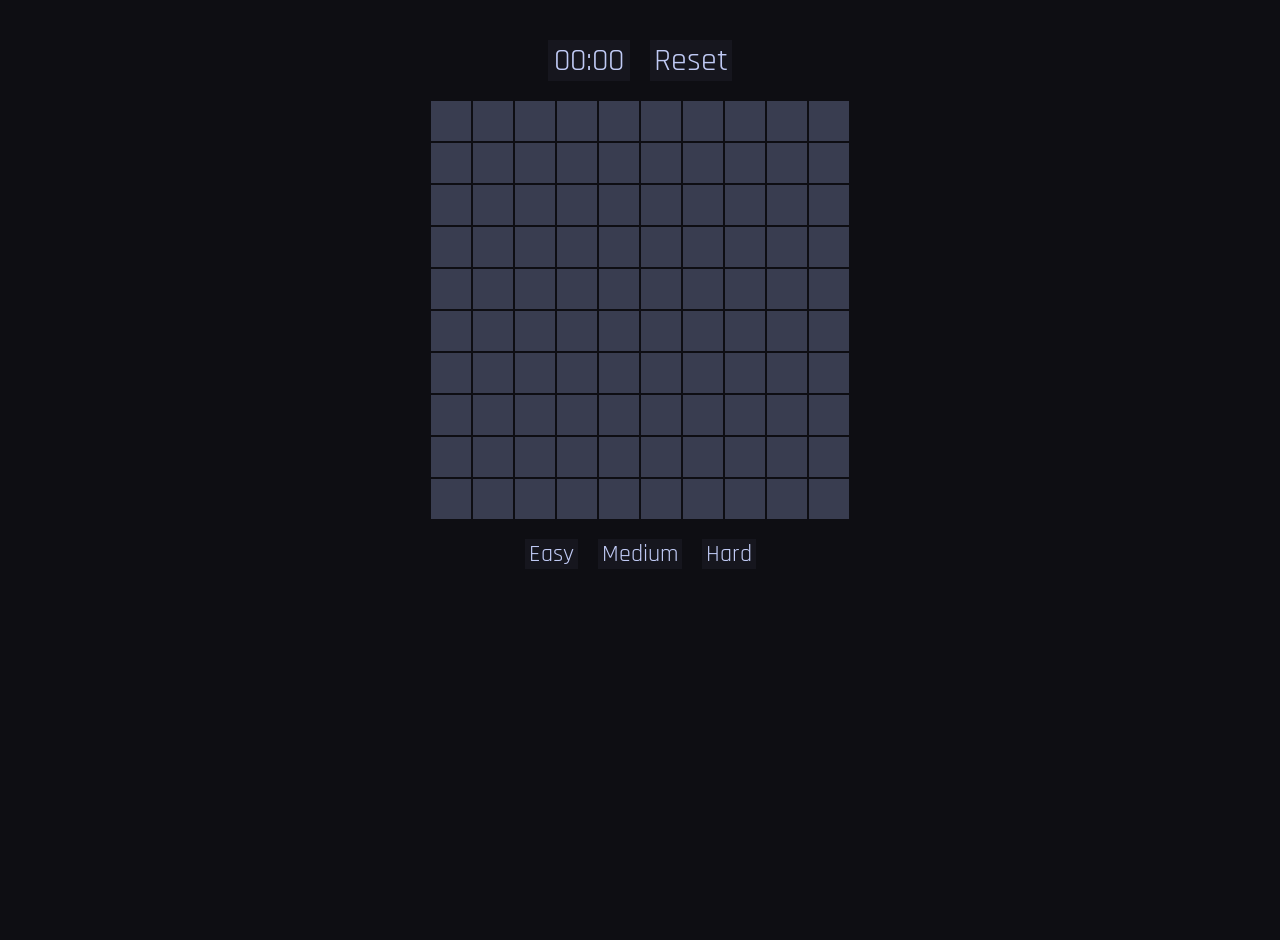
<file: index.html>
<!DOCTYPE html>
<html lang="en">
<head>
    <meta charset="UTF-8">
    <meta http-equiv="X-UA-Compatible" content="IE=edge">
    <meta name="viewport" content="width=device-width, initial-scale=1.0">
    <title>Minesweeper</title>
    <link rel="stylesheet" href="./style.css">
    <link href="favicon.ico" rel="shortcut icon" type="image/x-icon" />
    <script defer src="./script.js"></script>
</head>
<body>
    
</body>
</html>
</file>
<file: style.css>
@import url("https://fonts.googleapis.com/css2?family=Rajdhani:wght@500&display=swap");
input::-webkit-outer-spin-button,
input::-webkit-inner-spin-button {
    -webkit-appearance: none;
    margin: 0;
}

/* Firefox */
input[type="number"] {
    -moz-appearance: textfield;
}

body {
    background-color: #0e0e13;
    user-select: none;
    overflow: hidden;
}

* {
    margin: 0;
    padding: 0;
}

.app {
    width: 100%;
    height: 100vh;
    background-color: #0e0e13;
}

.grid {
    width: fit-content;
    height: fit-content;
    margin: 20px auto;
    display: grid;
    grid-template-columns: repeat(10, 1fr);
    grid-template-rows: repeat(10, 1fr);
    grid-column-gap: 2px;
    grid-row-gap: 2px;
}

.grid__cell {
    background-color: #393d50;
    width: 40px;
    height: 40px;
    border: none;
    border: 2px solid #393d50;
    color: transparent;
    font-size: 20px;
    transition: all 0.1s ease-in-out;
}
.grid__cell:hover {
    cursor: pointer;
    border: 2px solid #c0caf5;
}

.grid__cell_active {
    background-color: #c0caf5;
}

.grid__cell_disabled {
    cursor: unset;
    background-color: #16161e;
    border: none;
    color: #5a9dd7;
}
.grid__cell_disabled:hover {
    cursor: unset;
    background-color: #16161e;
    border: none;
}

.controls {
    text-align: center;
    display: flex;
    align-items: center;
    justify-content: center;
    column-gap: 20px;
    margin-top: 40px;
}

.clock {
    color: #c0caf5;
    background-color: #16161e;
    font-size: 32px;
    font-family: "Rajdhani", sans-serif;
    width: 82px;
    position: relative;
    display: flex;
    align-items: center;
    justify-content: center;
    z-index: 6;
}

.bomb {
    display: flex;
    justify-content: center;
    align-items: center;
    color: transparent;
    font-size: 32px;
}

.exposed {
    color: #c96360;
}

.end {
    top: 50%;
    left: 50%;
    width: 350px;
    height: 200px;
    border-radius: 10px;
    transform: translate(-50%, -50%);
    flex-direction: column;
    align-items: center;
    justify-content: center;
    background-color: #0e0e13;
    position: absolute;
    z-index: 5;
    display: none;
    opacity: 0;
    padding: 10px;
    transition: all 0.2s ease-in-out;
}
.end .end__message {
    font-size: 40px;
    color: #c0caf5;
    font-family: "Rajdhani", sans-serif;
    text-align: center;
    margin-bottom: 20px;
    z-index: 5;
}

.restart {
    width: 200px;
    height: 60px;
    border: none;
    background-color: #16161e;
    color: #c0caf5;
    font-size: 30px;
    font-family: "Rajdhani", sans-serif;
    z-index: 5;
    border-radius: 20px;
    transition: all 0.2s ease-in-out;
}
.restart:hover {
    cursor: pointer;
    background-color: #c96360;
    color: #0e0e13;
}

.end_active {
    display: flex;
    opacity: 1;
    transition: all 0.2s ease-in-out;
}

.mask {
    height: 100vh;
    width: 100vw;
    position: absolute;
    z-index: 1;
    background-color: hsla(240, 16%, 6%, 0.705);
}

.flagged {
    cursor: unset;
    background-color: #0e0e13;
    border: 2px solid #c96360;
}
.flagged:hover {
    cursor: unset;
    background-color: #0e0e13;
}

.restart_alt {
    height: unset;
    width: 82px;
    font-size: 32px;
    border-radius: 0;
}
.restart_alt:hover {
    background-color: #5a9dd7;
}

.bottomControls {
    display: flex;
    justify-content: center;
}
.bottomControls * {
    margin: 0 10px;
}
.bottomControls input {
    background-color: #16161e;
    border: none;
    height: 40px;
    width: 60px;
    padding: 0 8px;
    color: #c0caf5;
    font-size: 24px;
    font-family: "Rajdhani", sans-serif;
}
.bottomControls input:focus {
    outline: none;
}
.bottomControls button {
    background-color: #16161e;
    color: #c0caf5;
    font-size: 24px;
    padding: 0 4px;
    border: none;
    font-family: "Rajdhani", sans-serif;
    z-index: 5;
    transition: all 0.2s ease-in-out;
}
.bottomControls button:hover {
    cursor: pointer;
    background-color: #c96360;
    color: #0e0e13;
}

@media (max-width: 500px) {
    .grid__cell {
        width: 8vw;
        height: 8vw;
    }
    .bomb {
        font-size: 30px;
    }
    .end {
        width: 200px;
        height: 30vh;
    }
    .end .end__message {
        font-size: 20px;
    }
    .end .restart {
        width: 120px;
    }
} /*# sourceMappingURL=style.css.map */
</file>
